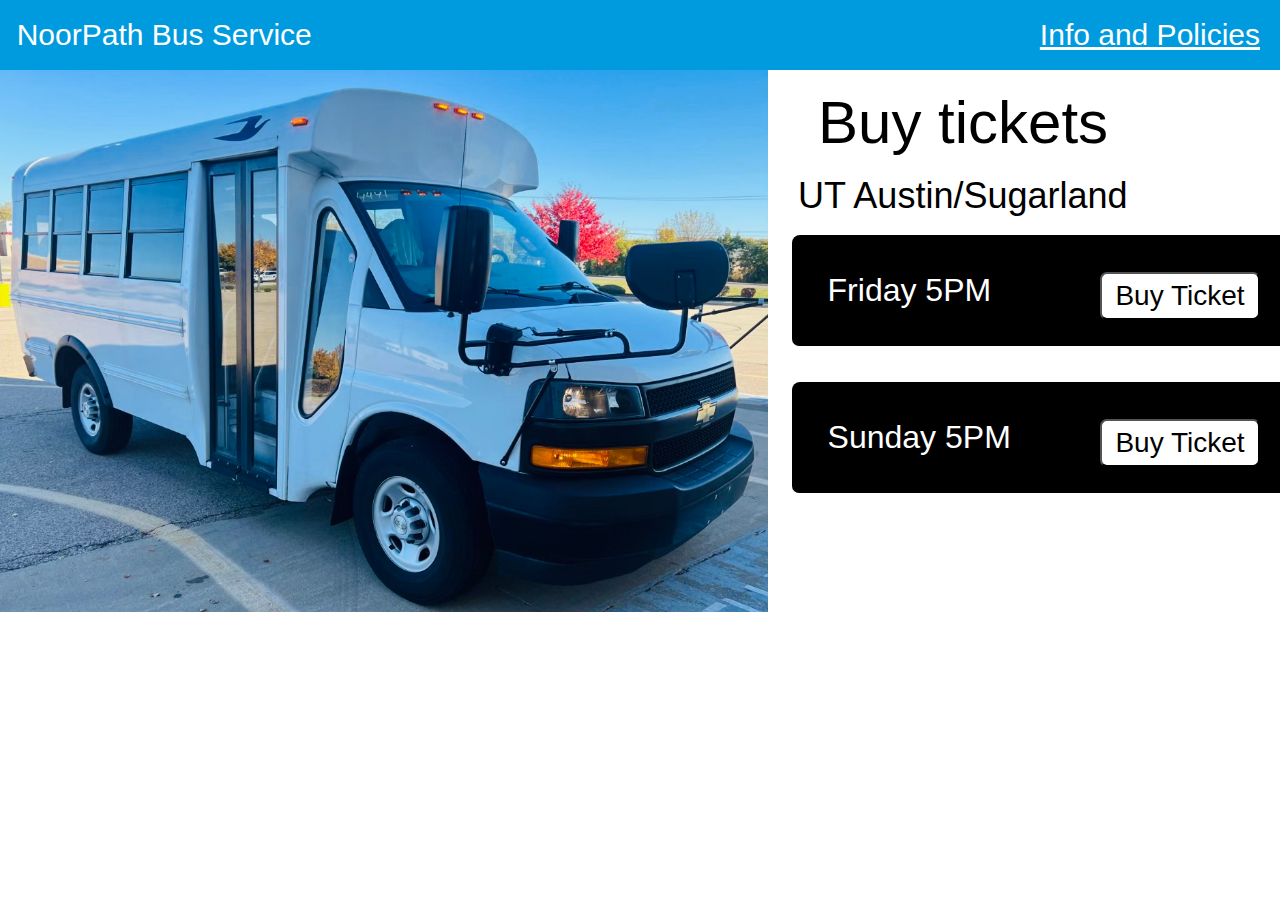
<file: page1.html>
<!DOCTYPE html>
<html>
    <link rel="stylesheet" href="style1.css">
    <title>Bus Service</title>
    <body>
<div class="topbar">
    <br>
    <p style="display:inline-block;" class="title0">&nbsp;&nbsp;NoorPath Bus Service</p> <a class="tr" href="file:///C:/Users/User/Desktop/Bus/page2.html">Info and Policies</a>
    <br>
    <br>
</div>
<div class="inbox">
    <div class="in">
<div class="red"> <img src="bus1.png"> </div>
    </div> 
    <div class="in2"> 
<div class="yellow">
    <br>
     <p class="sj">&nbsp;&nbsp;&nbsp;Buy tickets</p>
     <br>
     <p class="js">&nbsp;&nbsp;&nbsp;UT Austin/Sugarland</p>
     <br>
     <div class="friday">
        <br>
<p style="display:inline-block;" class="a11">&nbsp;&nbsp;&nbsp;&nbsp;Friday 5PM</p> &nbsp;&nbsp;&nbsp;&nbsp;<a href="file:///C:/Users/User/Desktop/Bus/page3.html"><button class="booking">Buy Ticket</button></a>
<br>
<br>
     </div>
     <br>
     <br>
     <div class="sunday">
        <br>
<p style="display:inline-block;" class="a12">&nbsp;&nbsp;&nbsp;&nbsp;Sunday 5PM</p> &nbsp;&nbsp;&nbsp;&nbsp;<a href="file:///C:/Users/User/Desktop/Bus/page4.html"><button class="booking">Buy Ticket</button></a>
<br>
<br>
     </div>







</div>
    </div>
</div>
    </body>
</html>
</file>
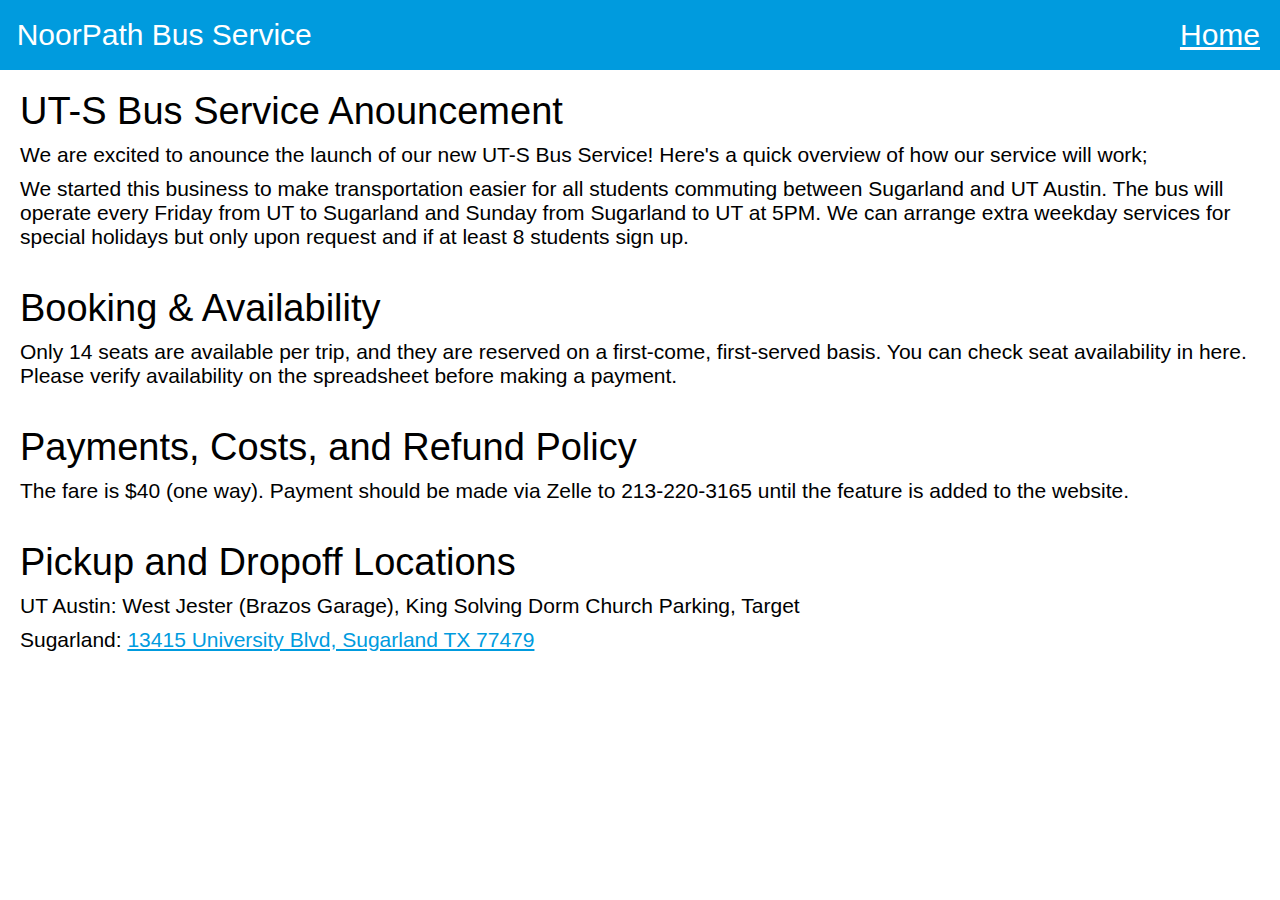
<file: page2.html>
<!DOCTYPE html>
<html>
    <link rel="stylesheet" href="style1.css">
    <title>Bus Service</title>
    <body>
<div class="topbar">
    <br>
    <p style="display:inline-block;" class="title0">&nbsp;&nbsp;NoorPath Bus Service</p> <a class="tr" href="https://utsride.com/">Home</a>
    <br>
    <br>
</div>
<div>
<p class="sasa">UT-S Bus Service Anouncement</p>
<p class="asas">We are excited to anounce the launch of our new UT-S Bus Service! Here's a quick overview of how our service will work;</p>
<p class="asas">We started this business to make transportation easier for all students commuting between Sugarland 
and UT Austin. The bus will operate every Friday from UT to Sugarland and Sunday from Sugarland to UT at 5PM. We can arrange extra weekday services for special holidays but only upon request and if at least 8 students sign up.</p>
<br>
<p class="sasa">Booking & Availability</p>
<p class="asas">Only 14 seats are available per trip, and they are reserved on a first-come, first-served basis. You can check seat availability in <a class="link3">here.</a> Please verify availability on the spreadsheet before making a payment.</p>
<br>
<p class="sasa">Payments, Costs, and Refund Policy</p>
<p class="asas">The fare is $40 (one way). Payment should be made via Zelle to 213-220-3165 until the feature is added to the website.</p>
<br>
<p class="sasa">Pickup and Dropoff Locations</p>
<p class="asas">UT Austin: West Jester (Brazos Garage), King Solving Dorm Church Parking, Target</p>
<p class="asas">Sugarland: <a class="links" href="https://www.google.com/maps/place/13425+University+Blvd,+Sugar+Land,+TX+77479/">13415 University Blvd, Sugarland TX 77479</a></p>
<br>




</div>
</file>
<file: style1.css>
.topbar {

background-color: #009bde;



}
body, p {

margin: 0px;


}
.title0 {

color: white;
font-size: 30px;
font-family: Arial, Helvetica, sans-serif;
}
img {

height: auto;
width: 100%;


}
.inside {
color: black;



}
.inbox { 
    width: 100%; 
} 
.in { 
    float: left; 
    width: 60%;
} 
.in2 { 
    float: left; 
    width: 40%;
} 
.sj{
    
font-size: 60px;
font-family: Arial, Helvetica, sans-serif;

}
.js{
    
    font-size: 36px;
    font-family: Arial, Helvetica, sans-serif;
    
    }
.yellow {
    background-color: white;
    height: 0px;
}
.friday, .sunday{
background-color: black;
margin-left: 24px;
border-top-left-radius: 8px;
border-bottom-left-radius: 7px;
font-size: 32px;
font-family: Arial, Helvetica, sans-serif;
}
.a11, .a12 {

color: white;


}
.booking {

background-color: rgb(255, 255, 255);
float: right;
margin-right: 20px;
width: 160px;
height: 48px;
font-size: 28px;
border-radius: 7px;
color: black;
}
.tr {
margin-right: 20px;
float: right;
font-size: 30px;
font-family: Arial, Helvetica, sans-serif;
color: white;
}
.sasa {

    font-size: 38px;
    font-family: Arial, Helvetica, sans-serif;
    margin-left: 20px;
    margin-top: 20px;



}
.asas {

    font-size: 21px;
    font-family: Arial, Helvetica, sans-serif;
    margin-left: 20px;
    margin-top: 10px;




}
.links {

color: #009bde;



}
</file>
